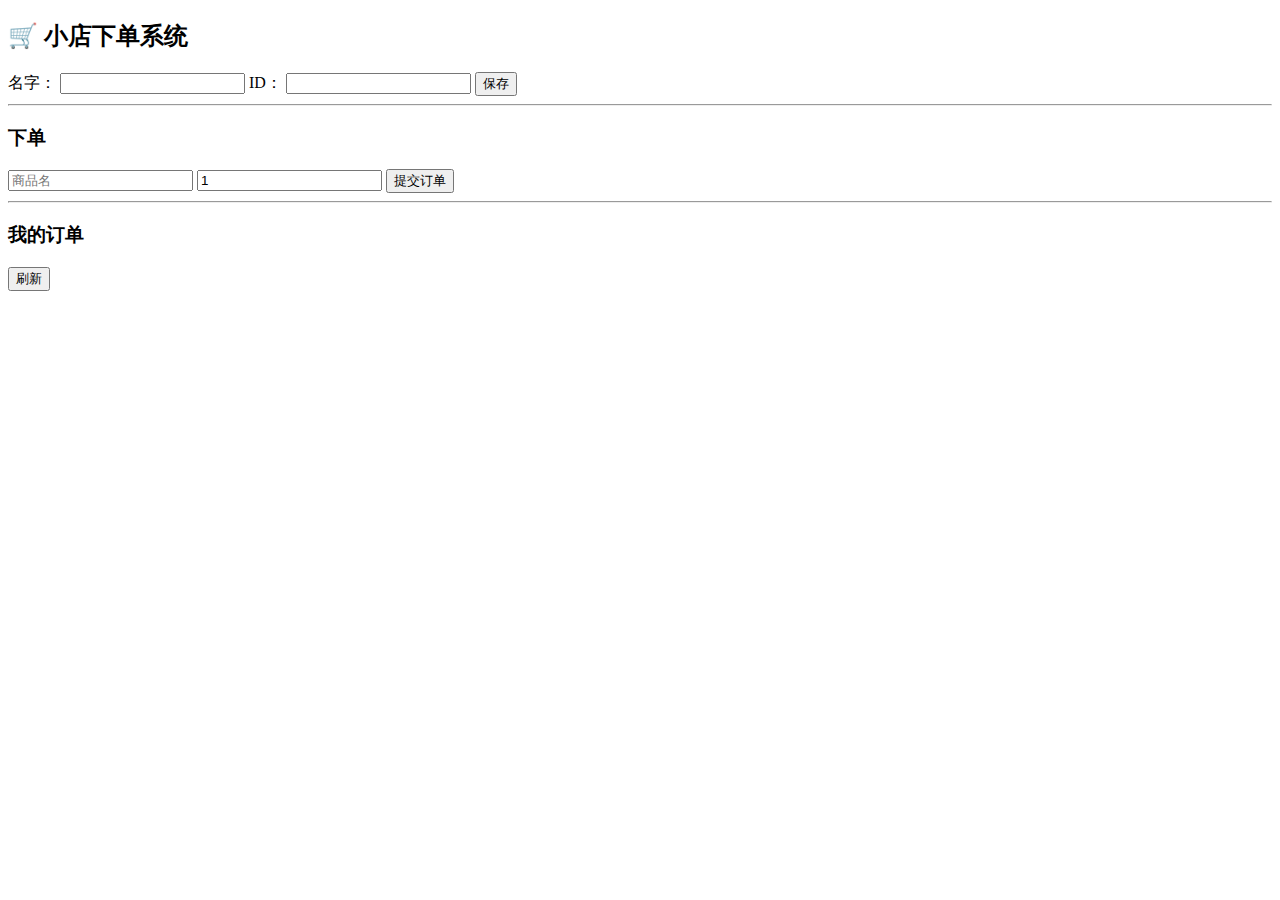
<file: index.html>
<!DOCTYPE html>
<html lang="zh">
<head>
  <meta charset="UTF-8" />
  <title>小店下单系统</title>
</head>
<body>
  <h2>🛒 小店下单系统</h2>

  <div>
    <label>名字：</label>
    <input id="name" />
    <label>ID：</label>
    <input id="userId" />
    <button onclick="saveUser()">保存</button>
  </div>

  <hr>

  <div>
    <h3>下单</h3>
    <input id="orderName" placeholder="商品名" />
    <input id="quantity" type="number" placeholder="数量" value="1" min="1" />
    <button onclick="placeOrder()">提交订单</button>
  </div>

  <hr>

  <div>
    <h3>我的订单</h3>
    <button onclick="loadOrders()">刷新</button>
    <ul id="ordersList"></ul>
  </div>

  <script type="module" src="script.js"></script>
</body>
</html>
</file>
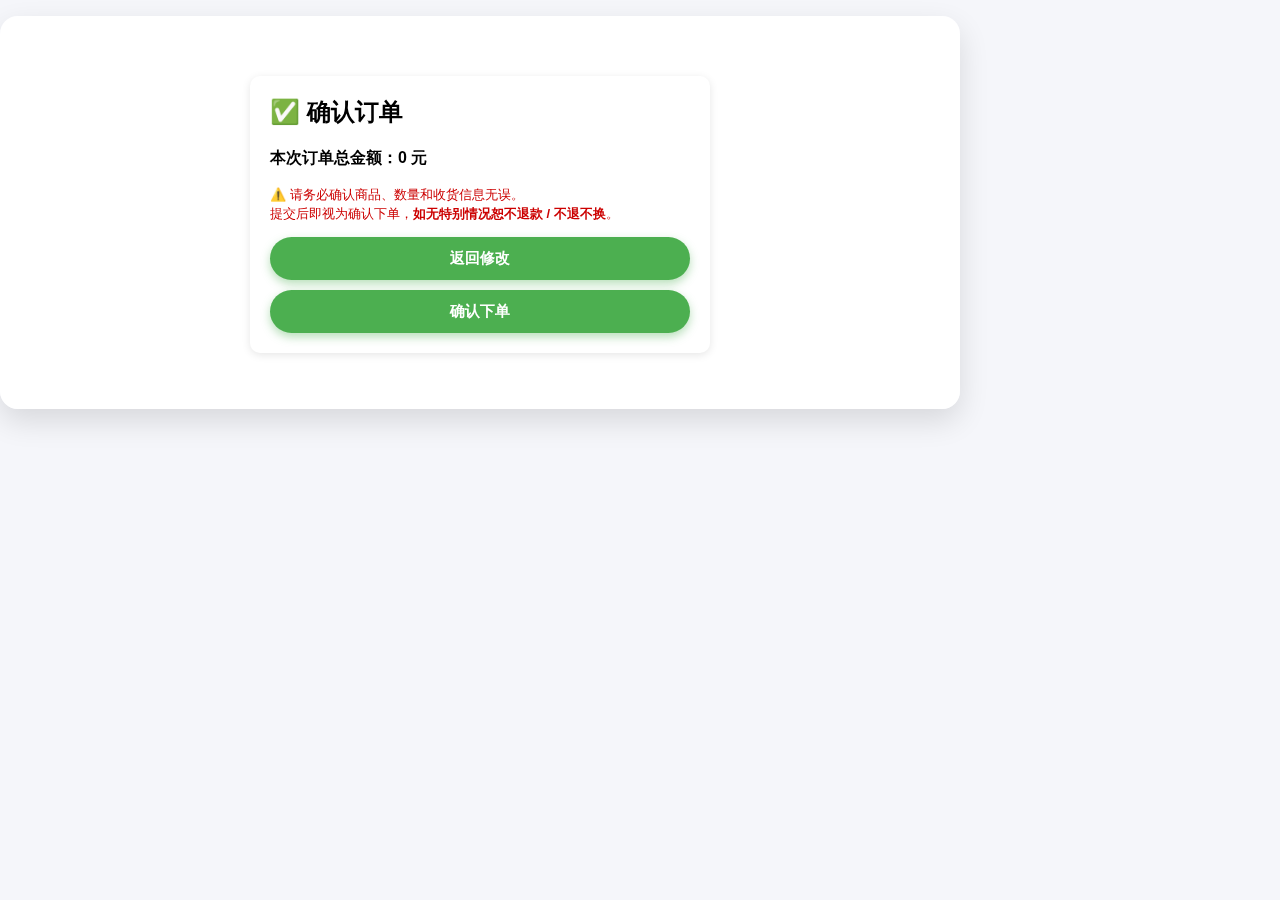
<file: docs/confirm.html>
<!DOCTYPE html>
<html lang="zh">
<head>
  <meta charset="UTF-8">
  <meta name="viewport" content="width=device-width, initial-scale=1.0">
  <title>确认订单</title>
  <link rel="stylesheet" href="style.css">
</head>
<body>
  <div class="page-card">
  <div class="container">
    <h2>✅ 确认订单</h2>
    <p id="userInfo"></p>

    <div id="confirmShipping"></div>
    <div id="confirmItems"></div>
    <p><b>本次订单总金额：<span id="confirmTotal">0</span> 元</b></p>

    <p style="color:#c00;font-size:13px;line-height:1.5;">
      ⚠️ 请务必确认商品、数量和收货信息无误。<br>
      提交后即视为确认下单，<b>如无特别情况恕不退款 / 不退不换</b>。<br>
    </p>
    <button onclick="backToEdit()">返回修改</button>
    <button onclick="confirmOrder()">确认下单</button>
  </div>
  </div>
  <script type="module" src="script.js"></script>
</body>
</html>
</file>
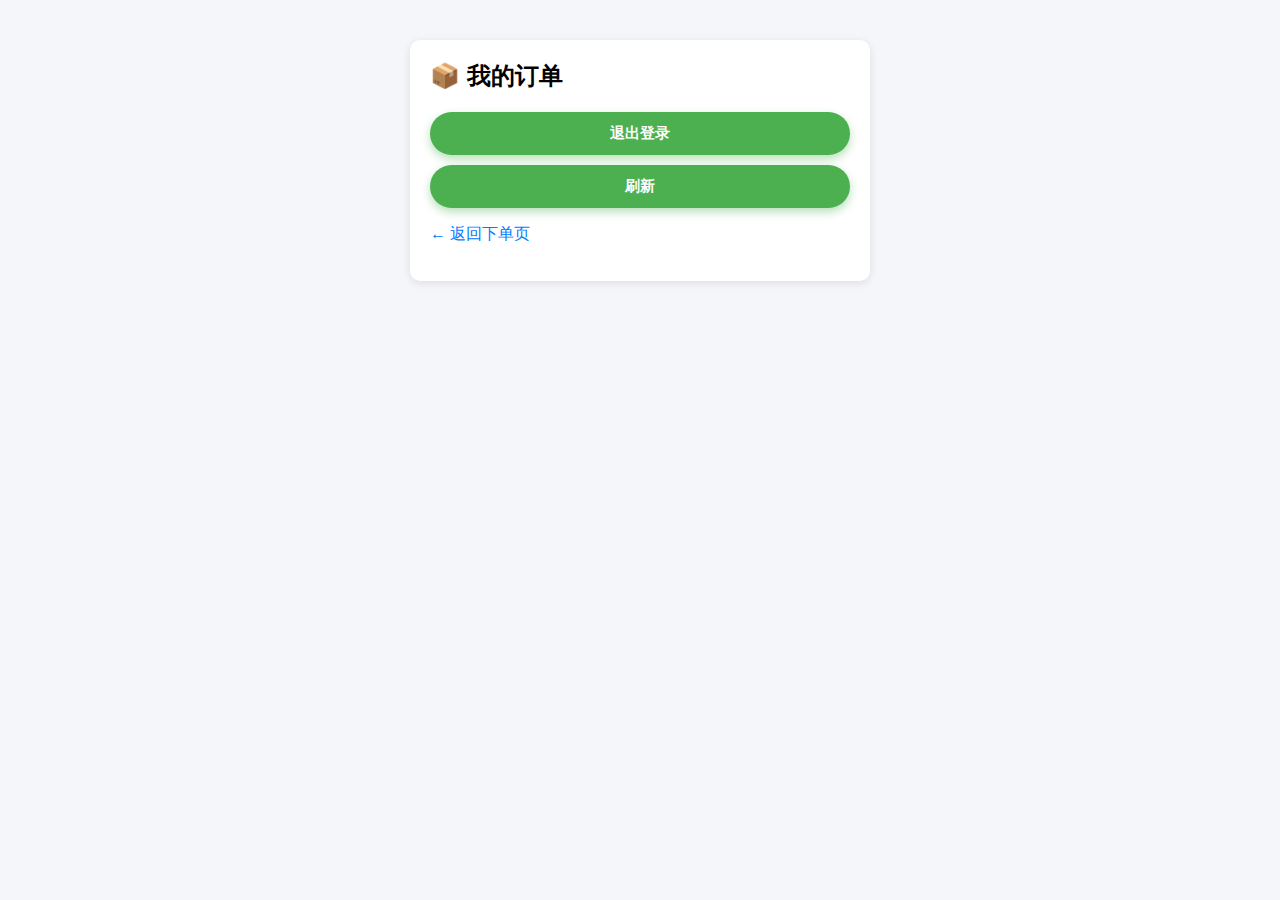
<file: docs/myorders.html>
<!DOCTYPE html>
<html lang="zh">
<head>
  <meta charset="UTF-8">
  <meta name="viewport" content="width=device-width, initial-scale=1.0">
  <title>我的订单</title>
  <link rel="stylesheet" href="style.css">
</head>
<body>
  <div class="container">
    <h2>📦 我的订单</h2>
    <p id="userInfo"></p>
    <button onclick="logout()">退出登录</button>
    <button onclick="loadOrders()">刷新</button>
    <ul id="ordersList"></ul>
    <p><a href="order.html">← 返回下单页</a></p>
  </div>

  <script type="module" src="script.js"></script>
</body>
</html>
</file>
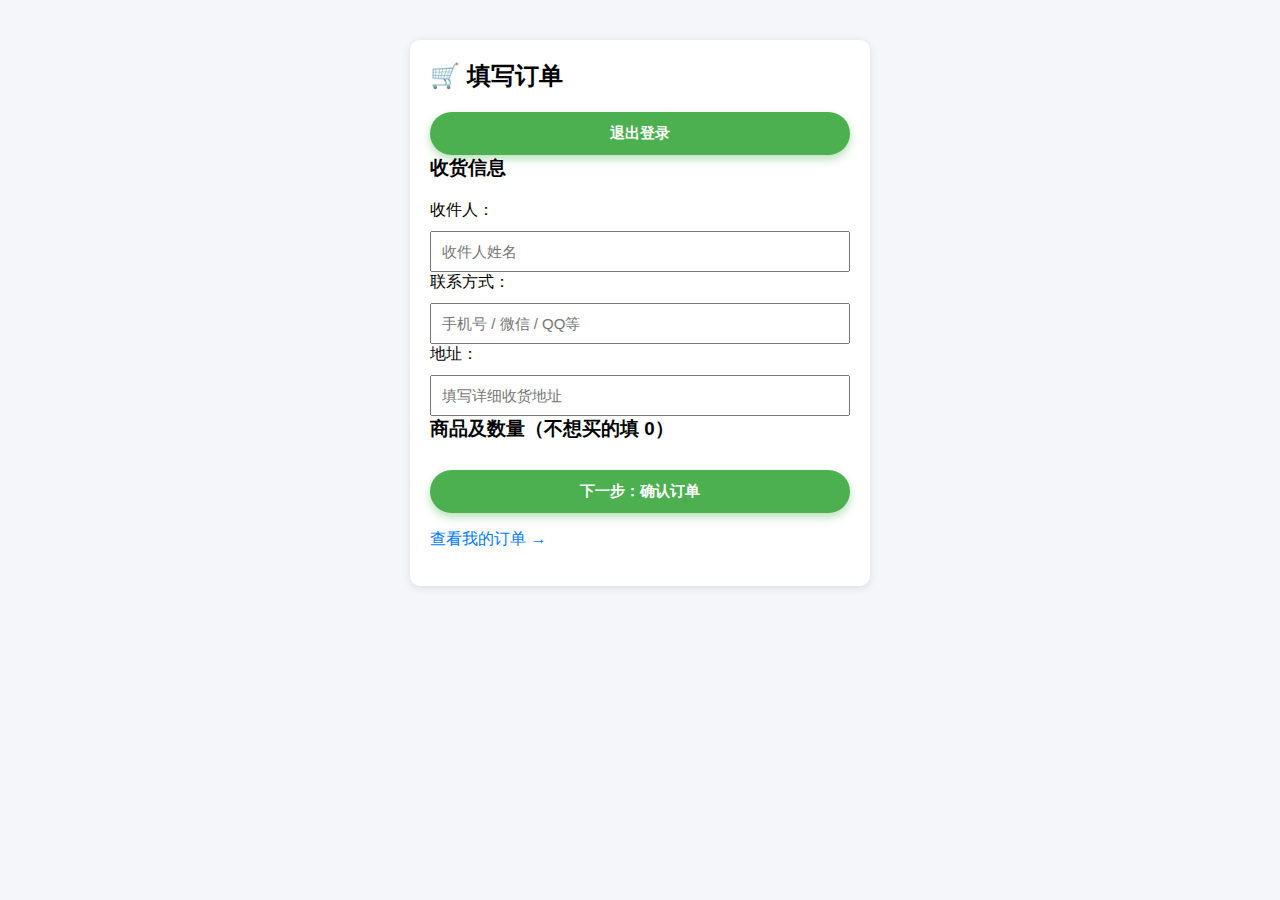
<file: docs/order.html>
<!DOCTYPE html>
<html lang="zh">
<head>
  <meta charset="UTF-8">
  <meta name="viewport" content="width=device-width, initial-scale=1.0">
  <title>下单</title>
  <link rel="stylesheet" href="style.css">
</head>
<body>
  <div class="container">
    <h2>🛒 填写订单</h2>
    <p id="userInfo"></p>
    <button onclick="logout()">退出登录</button>

    <h3>收货信息</h3>
    <label>收件人：</label>
    <input id="recipient" placeholder="收件人姓名">
    <label>联系方式：</label>
    <input id="phone" placeholder="手机号 / 微信 / QQ等">
    <label>地址：</label>
    <input id="address" placeholder="填写详细收货地址">

    <h3>商品及数量（不想买的填 0）</h3>
    <div id="productList" class="product-list">
      <!-- 商品行由 script.js 动态生成 -->
    </div>

    <button onclick="goToConfirm()">下一步：确认订单</button>

    <p><a href="myorders.html">查看我的订单 →</a></p>
  </div>

  <script type="module" src="script.js"></script>
</body>
</html>
</file>
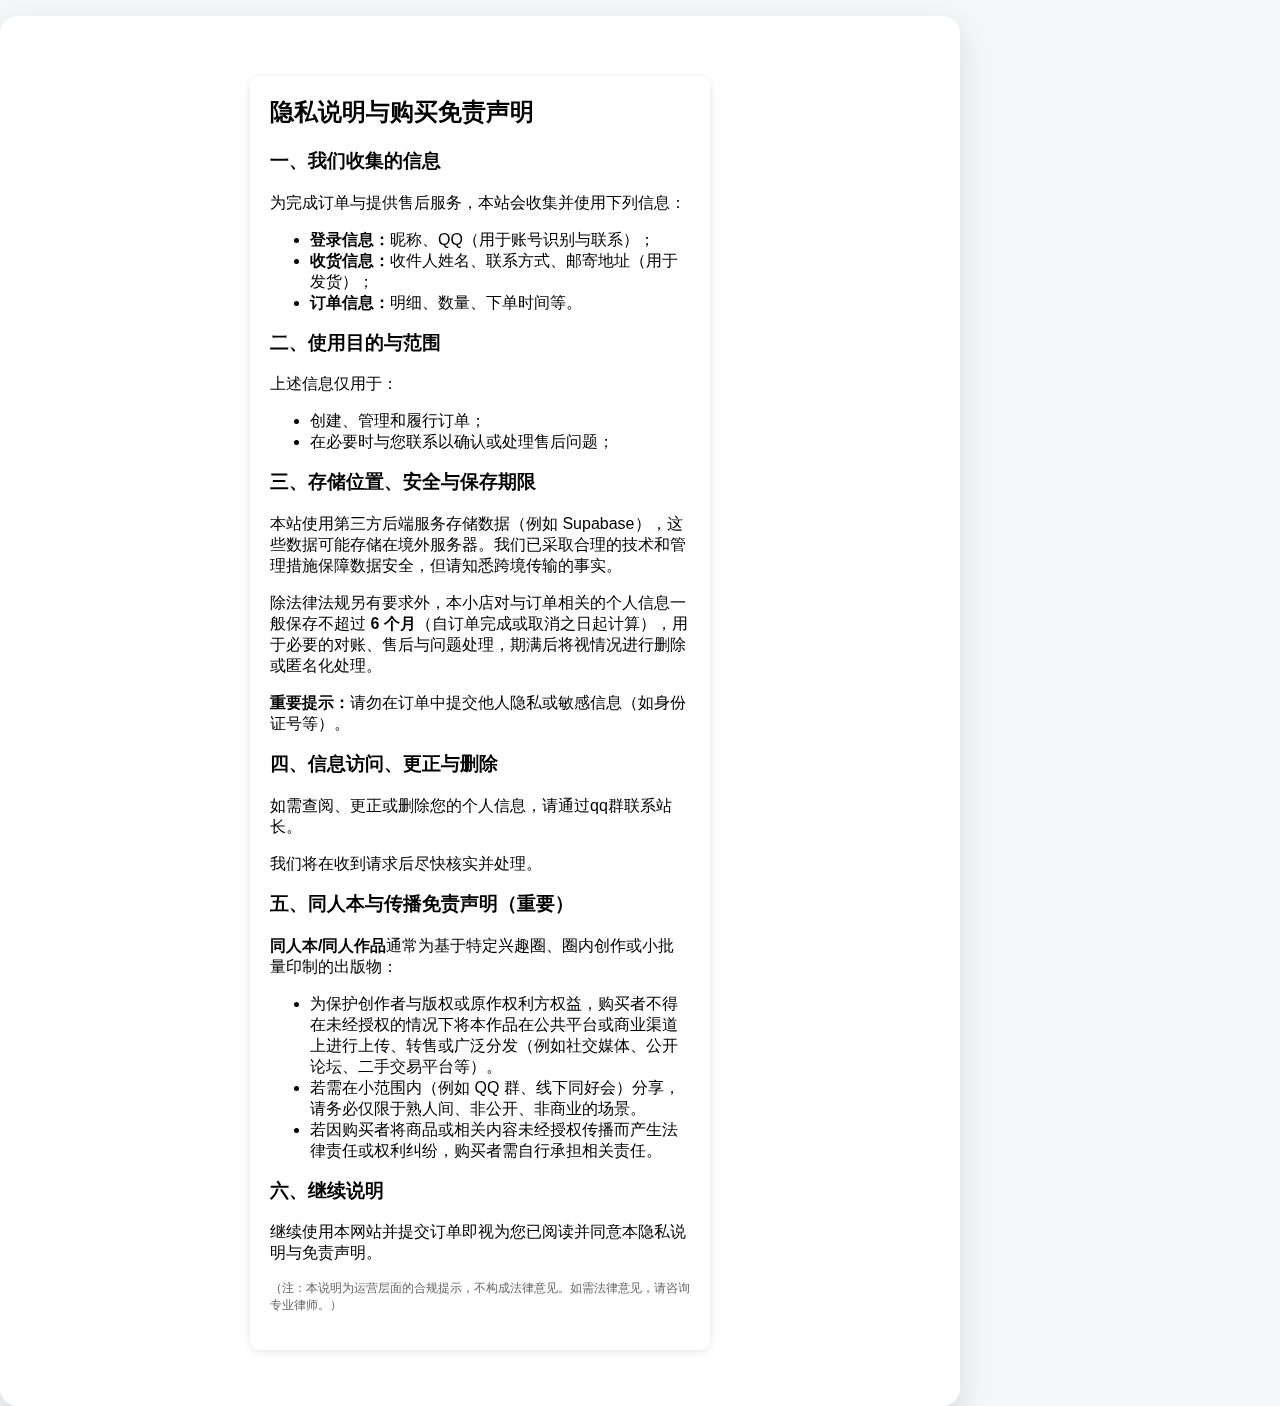
<file: docs/privacy.html>
<!DOCTYPE html>
<html lang="zh">
<head>
  <meta charset="utf-8" />
  <meta name="viewport" content="width=device-width,initial-scale=1" />
  <title>隐私说明 & 购买免责声明</title>
  <link rel="stylesheet" href="style.css">
</head>
<body>
  <div class="page-card">
  <div class="container">
    <h2>隐私说明与购买免责声明</h2>

    <section>
      <h3>一、我们收集的信息</h3>
      <p>为完成订单与提供售后服务，本站会收集并使用下列信息：</p>
      <ul>
        <li><b>登录信息：</b>昵称、QQ（用于账号识别与联系）；</li>
        <li><b>收货信息：</b>收件人姓名、联系方式、邮寄地址（用于发货）；</li>
        <li><b>订单信息：</b>明细、数量、下单时间等。</li>
      </ul>
    </section>

    <section>
      <h3>二、使用目的与范围</h3>
      <p>上述信息仅用于：</p>
      <ul>
        <li>创建、管理和履行订单；</li>
        <li>在必要时与您联系以确认或处理售后问题；</li>
      </ul>
    </section>

    <section>
        <h3>三、存储位置、安全与保存期限</h3>
        <p>本站使用第三方后端服务存储数据（例如 Supabase），这些数据可能存储在境外服务器。我们已采取合理的技术和管理措施保障数据安全，但请知悉跨境传输的事实。</p>
        <p>除法律法规另有要求外，本小店对与订单相关的个人信息一般保存不超过 <b>6 个月</b>（自订单完成或取消之日起计算），用于必要的对账、售后与问题处理，期满后将视情况进行删除或匿名化处理。</p>
        <p><b>重要提示：</b>请勿在订单中提交他人隐私或敏感信息（如身份证号等）。</p>

    </section>

    <section>
      <h3>四、信息访问、更正与删除</h3>
      <p>如需查阅、更正或删除您的个人信息，请通过qq群联系站长。</p>
      <p>我们将在收到请求后尽快核实并处理。</p>
    </section>

    <section>
      <h3>五、同人本与传播免责声明（重要）</h3>
      <p> <b>同人本/同人作品</b>通常为基于特定兴趣圈、圈内创作或小批量印制的出版物：</p>
      <ul>
        <li>为保护创作者与版权或原作权利方权益，购买者不得在未经授权的情况下将本作品在公共平台或商业渠道上进行上传、转售或广泛分发（例如社交媒体、公开论坛、二手交易平台等）。</li>
        <li>若需在小范围内（例如 QQ 群、线下同好会）分享，请务必仅限于熟人间、非公开、非商业的场景。</li>
        <li>若因购买者将商品或相关内容未经授权传播而产生法律责任或权利纠纷，购买者需自行承担相关责任。</li>
      </ul>
    </section>

    <section>
      <h3>六、继续说明</h3>
      <p>继续使用本网站并提交订单即视为您已阅读并同意本隐私说明与免责声明。</p>
      <p style="font-size:12px;color:#666;margin-top:10px;">（注：本说明为运营层面的合规提示，不构成法律意见。如需法律意见，请咨询专业律师。）</p>
    </section>

    </p>
  </div>
  </div>
</body>
</html>
</file>
<file: docs/style.css>
body {
  font-family: "Segoe UI", "PingFang SC", sans-serif;
  background: #f5f6fa;
  margin: 0;
  padding: 0;
}

.container {
  max-width: 420px;
  background: white;
  padding: 20px;
  border-radius: 10px;
  box-shadow: 0 2px 8px rgba(0,0,0,0.1);
  margin: 40px auto;
}

h2, h3 {
  margin-top: 0;
}

input, select, button {
  display: block;
  width: 100%;
  margin-top: 10px;
  padding: 10px;
  font-size: 15px;
  box-sizing: border-box;
}

button {
  background: #4CAF50;
  color: white;
  border: none;
  border-radius: 5px;
  cursor: pointer;
  margin-top: 15px;
}
button:hover {
  background: #45a049;
}

a { 
  color: #007BFF; 
  text-decoration: none; 
}
a:hover { 
  text-decoration: underline; 
}

/* 商品列表样式 */
.product-list {
  margin-top: 10px;
  display: flex;
  flex-direction: column;
  gap: 8px;
}

.product-item {
  display: flex;
  justify-content: space-between;
  align-items: center;
  padding: 8px 10px;
  border-radius: 8px;
  border: 1px solid #eee;
  background: #fafafa;
}

.product-info {
  flex: 1;
}

.product-name {
  font-weight: 600;
}

.product-price {
  font-size: 14px;
  opacity: 0.8;
}

.product-desc {
  font-size: 12px;
  opacity: 0.7;
}

.product-qty input {
  width: 80px;
  text-align: center;
}

/* 手机端适配 */
@media (max-width: 480px) {
  .container {
    margin: 20px;
    padding: 15px;
  }
  input, select, button {
    font-size: 16px;
  }
  .product-item {
    flex-direction: row;
    align-items: flex-start;
  }
}


/* ===== 登录页专用样式 ===== */

.auth-body {
  min-height: 100vh;
  margin: 0;
  padding: 16px;
  display: flex;
  align-items: center;
  justify-content: center;
  background: linear-gradient(145deg, #fce3ff, #e5f0ff, #f5f6fa);
  font-family: "Segoe UI", "PingFang SC", sans-serif;
}

.auth-card {
  width: 100%;
  max-width: 420px;
  background: rgba(255, 255, 255, 0.92);
  backdrop-filter: blur(10px);
  border-radius: 18px;
  box-shadow: 0 12px 30px rgba(0, 0, 0, 0.12);
  padding: 24px 22px 18px;
  box-sizing: border-box;
}

.auth-header {
  text-align: center;
  margin-bottom: 18px;
}

.auth-logo {
  width: 52px;
  height: 52px;
  border-radius: 50%;
  background: #fff7e0;
  display: flex;
  align-items: center;
  justify-content: center;
  font-size: 26px;
  margin: 0 auto 8px;
}

.auth-title {
  margin: 0;
  font-size: 22px;
}

.auth-subtitle {
  margin: 4px 0 0;
  font-size: 13px;
  color: #666;
  line-height: 1.5;
}

.auth-form {
  margin-top: 12px;
}

.input-group {
  margin-bottom: 12px;
}

.input-group label {
  display: block;
  font-size: 13px;
  margin-bottom: 4px;
  color: #333;
}

.input-group input {
  width: 100%;
  padding: 9px 10px;
  font-size: 14px;
  border-radius: 8px;
  border: 1px solid #ddd;
  box-sizing: border-box;
  outline: none;
}

.input-group input:focus {
  border-color: #4caf50;
  box-shadow: 0 0 0 2px rgba(76, 175, 80, 0.15);
}

.input-hint {
  display: block;
  font-size: 11px;
  color: #888;
  margin-top: 3px;
}

.auth-button {
  width: 100%;
  margin-top: 10px;
  padding: 10px;
  font-size: 15px;
  border-radius: 999px;
  border: none;
  cursor: pointer;
  background: #4caf50;
  color: #fff;
  font-weight: 600;
  box-shadow: 0 4px 10px rgba(76, 175, 80, 0.4);
}

.auth-button:active {
  transform: translateY(1px);
  box-shadow: 0 2px 5px rgba(76, 175, 80, 0.4);
}

.auth-tip {
  margin-top: 8px;
  font-size: 12px;
  color: #666;
  text-align: center;
}

.auth-footer {
  margin-top: 10px;
  text-align: center;
  font-size: 12px;
}

.auth-footer a {
  color: #666;
  text-decoration: underline;
}

/* 手机端小优化 */
@media (max-width: 480px) {
  .auth-card {
    padding: 22px 18px 16px;
  }
  .auth-title {
    font-size: 20px;
  }
  .auth-subtitle {
    font-size: 12px;
  }
  .auth-button {
    font-size: 16px;
  }
}

/* ===== 通用页面背景 + 卡片，用于下单 / 订单 / 支付 / 隐私等页面 ===== */

.page-body {
  min-height: 100vh;
  margin: 0;
  padding: 16px;
  display: flex;
  justify-content: center;
  align-items: flex-start;
  background: linear-gradient(145deg, #fce3ff, #e5f0ff, #f5f6fa); /* 和登录页同系列 */
  font-family: "Segoe UI", "PingFang SC", sans-serif;
}

.page-card {
  width: 100%;
  max-width: 960px; /* 内容页比登录页宽一点 */
  background: rgba(255, 255, 255, 0.96);
  backdrop-filter: blur(10px);
  border-radius: 18px;
  box-shadow: 0 12px 30px rgba(0, 0, 0, 0.12);
  padding: 20px 20px 16px;
  box-sizing: border-box;
  margin-top: 16px;
}

/* 小屏适配 */
@media (max-width: 600px) {
  .page-body {
    padding: 10px;
  }
  .page-card {
    padding: 16px 14px 12px;
    border-radius: 14px;
  }
}
/* ===== 避免双层卡片的样式修正 ===== */
/* 在使用 .page-body 的页面中，让 .container 只承担布局作用，不再重复生成白色卡片外观 */
.page-body .container {
  max-width: 100%;          /* 填满 page-card */
  margin: 0;                /* 去掉原来的外边距 */
  background: transparent;  /* 不要再画白底 */
  box-shadow: none;         /* 去掉阴影 */
  border-radius: 0;         /* 不要圆角（外层已经有） */
  padding: 0;               /* 让外层控制内边距 */
}

/* ===== 统一全站按钮风格：与登录页一致 ===== */
button,
.btn-primary {
  width: 100%;
  margin-top: 10px;
  padding: 12px 0;
  font-size: 15px;
  font-weight: 600;
  border-radius: 999px;  /* 超圆润 */
  border: none;
  cursor: pointer;
  background: #4caf50;   /* 登录页绿色 */
  color: #fff;
  box-shadow: 0 4px 10px rgba(76, 175, 80, 0.4);
  transition: all 0.15s ease;
}

button:hover,
.btn-primary:hover {
  background: #43a047; /* 稍深一点的绿色 */
}

button:active,
.btn-primary:active {
  transform: translateY(1px);
  box-shadow: 0 2px 5px rgba(76, 175, 80, 0.4);
}

/* 小屏按钮稍微大一点 */
@media (max-width: 480px) {
  button,
  .btn-primary {
    font-size: 16px;
    padding: 14px 0;
  }
}


/* ===== 🌿 主按钮：莫兰迪蓝绿调 ===== */
button,
.btn-primary {
  width: 100%;
  margin-top: 10px;
  padding: 12px 0;
  font-size: 15px;
  font-weight: 600;
  border-radius: 999px;
  border: none;
  cursor: pointer;
  background: #4caf50;
  color: #fff;
  box-shadow: 0 4px 10px rgba(76, 175, 80, 0.4);
  transition: all 0.2s ease;
}



button:hover,
.btn-primary:hover {
  background: linear-gradient(145deg, #6ba6a1, #7bb9b0);
}

button:active,
.btn-primary:active {
  transform: translateY(1px);
  box-shadow: 0 2px 5px rgba(122, 164, 160, 0.3);
}

/* ===== 💙 次级按钮：柔和灰蓝调 ===== */
.btn-secondary {
  display: inline-block;
  width: 100%;
  margin-top: 8px;
  padding: 11px 0;
  font-size: 15px;
  font-weight: 600;
  text-align: center;
  border-radius: 999px;
  color: white;
  background: linear-gradient(90deg, #3fa9f5, #007bff);
  border: none;
  cursor: pointer;
  box-shadow: 0 4px 10px rgba(135, 169, 195, 0.4);
  text-decoration: none;
  transition: all 0.2s ease;
}

.btn-secondary:hover {
  background: linear-gradient(145deg, #8aaec4, #7a9bb7);
}

.btn-secondary:active {
  transform: translateY(1px);
  box-shadow: 0 2px 5px rgba(135, 169, 195, 0.3);
}

/* ===== ⚠️ 危险按钮（保持红色） ===== */
.btn-danger {
  background: #d96c6c;
  box-shadow: 0 4px 10px rgba(217, 108, 108, 0.4);
}
.btn-danger:hover {
  background: #c35f5f;
}
.btn-danger:active {
  transform: translateY(1px);
  box-shadow: 0 2px 5px rgba(217, 108, 108, 0.4);
}


/* ===== 手机端小优化 ===== */
@media (max-width: 480px) {
  button,
  .btn-primary,
  .btn-secondary {
    font-size: 16px;
    padding: 14px 0;
  }
}

.order-extra {
  font-size: 12px;
  color: #666;
  margin-left: 1em;
}

#remark {
  width: 100%;
  border-radius: 8px;
  border: 1px solid #ddd;
  padding: 8px 10px;
  box-sizing: border-box;
  font-size: 14px;
  resize: vertical;
  margin-top: 6px;
}

#remark:focus {
  border-color: #5fa08a;
  box-shadow: 0 0 0 2px rgba(95, 160, 138, 0.15);
  outline: none;
}


.buyer-remark {
  margin-top: 10px;
  padding: 8px 10px;
  border-radius: 8px;
  background: #fff8e5;
  border-left: 3px solid #f0b347;
  font-size: 14px;
  color: #333;
  line-height: 1.6;
}

.buyer-remark-label {
  font-weight: 600;
  margin-bottom: 4px;
}

.buyer-remark-text {
  white-space: pre-wrap; /* 支持多行换行 */
}
.order-note {
  font-size: 12px;
  color: #666;
}

.order-note-reply {
  color: #4b6a9b; /* 店主回复稍微偏蓝一点 */
}
.stock-label {
  font-size: 12px;
  margin-top: 4px;
  color: #16a34a; /* 绿色字“可下单” */
}

.product-item.soldout {
  opacity: 0.6;
}

.product-item.soldout .stock-label {
  color: #b91c1c; /* 红色字“已售罄” */
}
</file>
